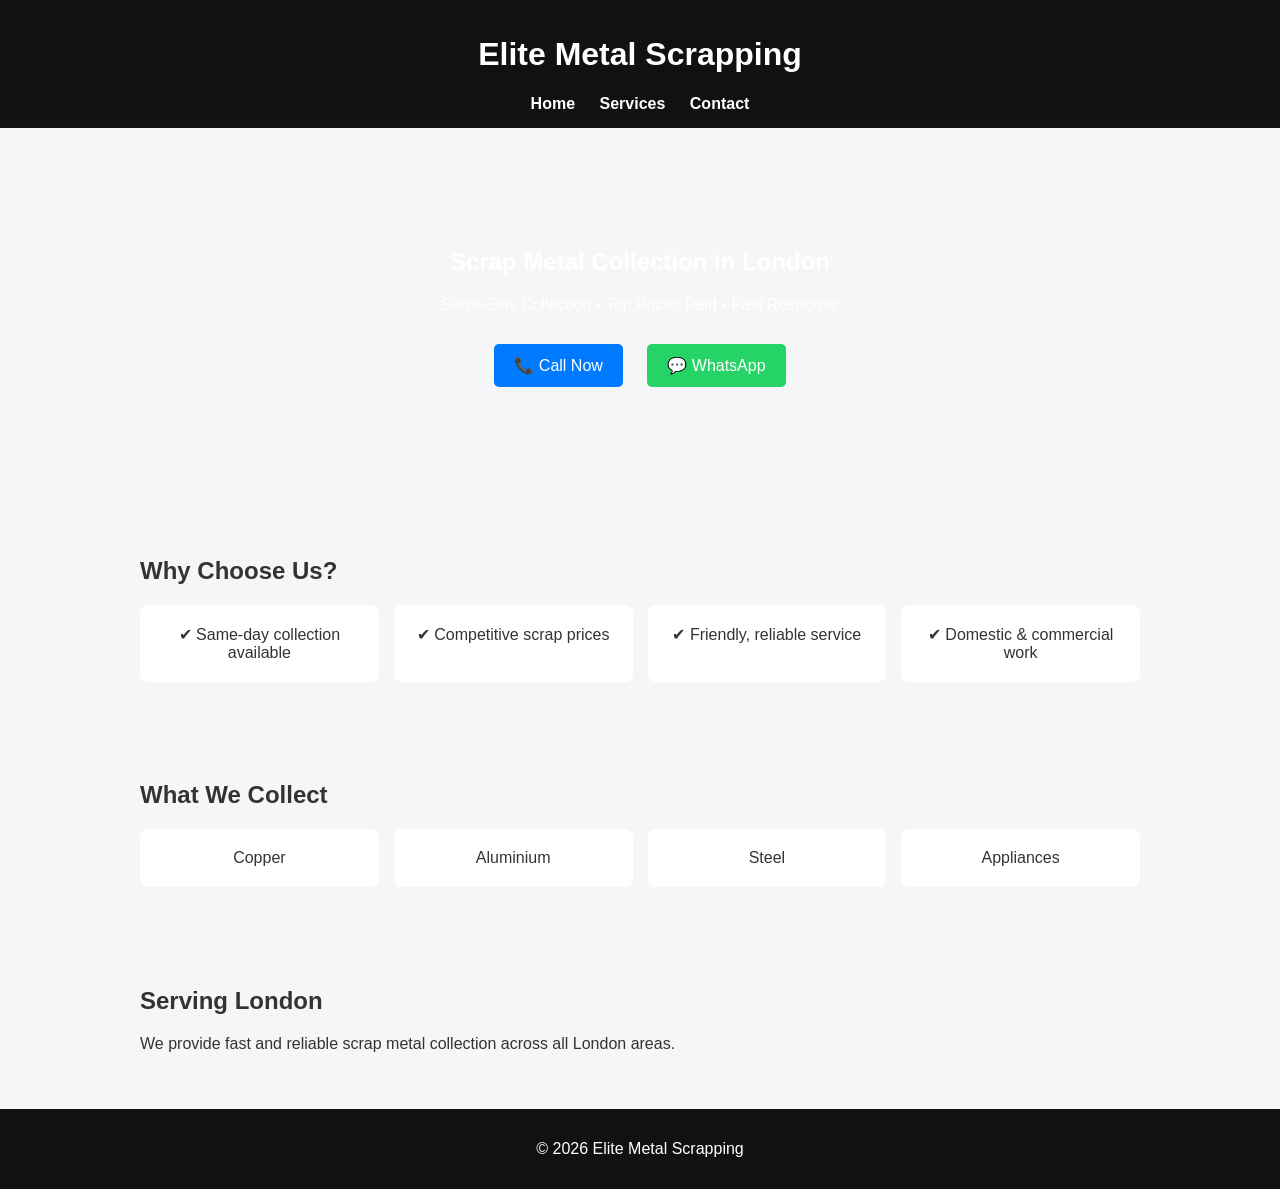
<file: index.html>
<!DOCTYPE html>
<html lang="en">
<head>
<meta charset="UTF-8">
<meta name="viewport" content="width=device-width, initial-scale=1.0">
<title>Elite Metal Scrapping | London Scrap Collection</title>
<meta name="description" content="Scrap metal collection in London. Fast, reliable service with top prices paid. Call now or WhatsApp for instant quote.">
<link rel="stylesheet" href="style.css">
</head>

<body>

<header>
    <h1>Elite Metal Scrapping</h1>
    <nav>
        <a href="index.html">Home</a>
        <a href="services.html">Services</a>
        <a href="contact.html">Contact</a>
    </nav>
</header>

<section class="hero">
    <h2>Scrap Metal Collection in London</h2>
    <p>Same-Day Collection • Top Prices Paid • Fast Response</p>

    <div class="cta-buttons">
        <a class="btn" href="tel:07935315746">📞 Call Now</a>
        <a class="btn whatsapp" href="https://wa.me/447935315746?text=Hi%20I%20have%20scrap%20metal%20for%20collection">💬 WhatsApp</a>
    </div>
</section>

<section class="container">
    <h2>Why Choose Us?</h2>
    <div class="grid">
        <div class="card">✔ Same-day collection available</div>
        <div class="card">✔ Competitive scrap prices</div>
        <div class="card">✔ Friendly, reliable service</div>
        <div class="card">✔ Domestic & commercial work</div>
    </div>
</section>

<section class="container">
    <h2>What We Collect</h2>
    <div class="grid">
        <div class="card">Copper</div>
        <div class="card">Aluminium</div>
        <div class="card">Steel</div>
        <div class="card">Appliances</div>
    </div>
</section>

<section class="container">
    <h2>Serving London</h2>
    <p>We provide fast and reliable scrap metal collection across all London areas.</p>
</section>

<footer>
    <p>© 2026 Elite Metal Scrapping</p>
</footer>

</body>
                                                                                            </html>
</file>
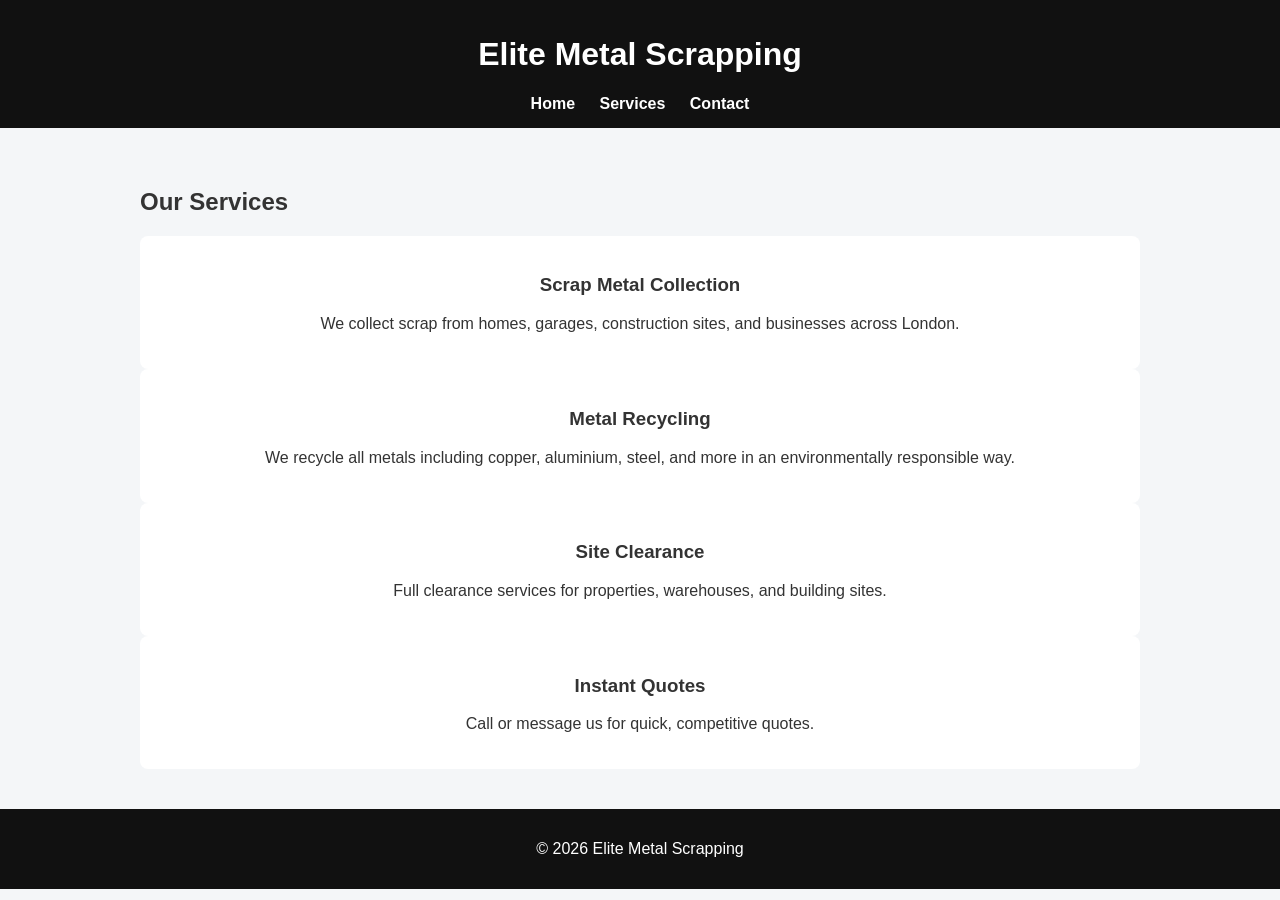
<file: services.html>
<!DOCTYPE html>
<html lang="en">
<head>
<meta charset="UTF-8">
<meta name="viewport" content="width=device-width, initial-scale=1.0">
<title>Services - Elite Metal Scrapping</title>
<link rel="stylesheet" href="style.css">
</head>

<body>

<header>
    <h1>Elite Metal Scrapping</h1>
    <nav>
        <a href="index.html">Home</a>
        <a href="services.html">Services</a>
        <a href="contact.html">Contact</a>
    </nav>
</header>

<section class="container">
    <h2>Our Services</h2>

    <div class="card">
        <h3>Scrap Metal Collection</h3>
        <p>We collect scrap from homes, garages, construction sites, and businesses across London.</p>
    </div>

    <div class="card">
        <h3>Metal Recycling</h3>
        <p>We recycle all metals including copper, aluminium, steel, and more in an environmentally responsible way.</p>
    </div>

    <div class="card">
        <h3>Site Clearance</h3>
        <p>Full clearance services for properties, warehouses, and building sites.</p>
    </div>

    <div class="card">
        <h3>Instant Quotes</h3>
        <p>Call or message us for quick, competitive quotes.</p>
    </div>

</section>

<footer>
    <p>© 2026 Elite Metal Scrapping</p>
</footer>

</body>
</html>
</file>
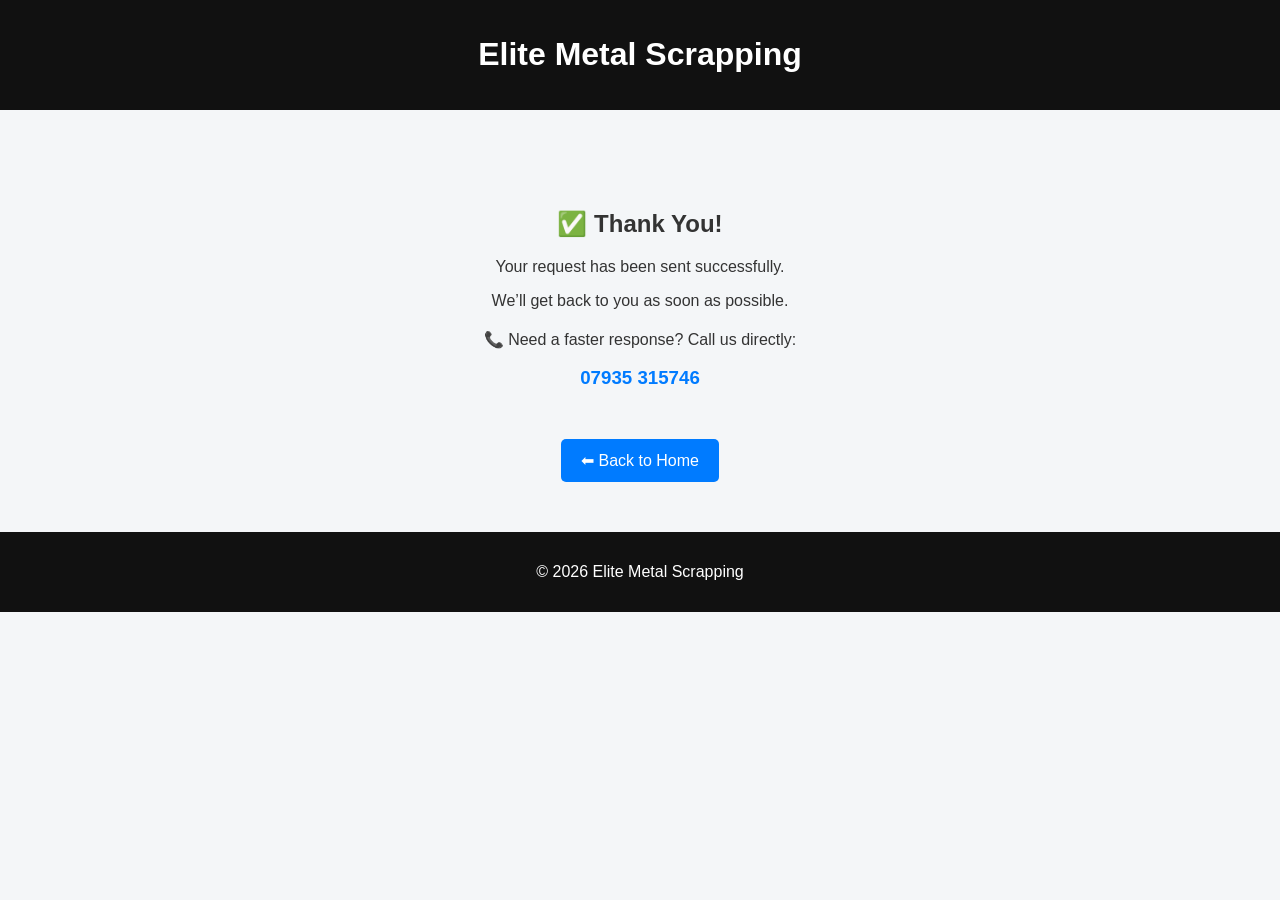
<file: thankyou.html>
<!DOCTYPE html>
<html lang="en">
<head>
<meta charset="UTF-8">
<meta name="viewport" content="width=device-width, initial-scale=1.0">
<title>Thank You - Elite Metal Scrapping</title>
<link rel="stylesheet" href="style.css">
</head>

<body>

<header>
    <h1>Elite Metal Scrapping</h1>
</header>

<section class="container" style="text-align:center; padding-top:80px;">
    
    <h2>✅ Thank You!</h2>
    
    <p>Your request has been sent successfully.</p>
    
    <p>We’ll get back to you as soon as possible.</p>

    <p style="margin-top:20px;">
        📞 Need a faster response? Call us directly:
    </p>

    <h3>
        <a href="tel:07935315746" style="color:#007BFF; text-decoration:none;">
            07935 315746
        </a>
    </h3>

    <div style="margin-top:40px;">
        <a class="btn" href="index.html">⬅ Back to Home</a>
    </div>

</section>

<footer>
    <p>© 2026 Elite Metal Scrapping</p>
</footer>

</body>
</html>
</file>
<file: style.css>
body {
    margin: 0;
    font-family: Arial, sans-serif;
    background: #f4f6f8;
    color: #333;
}

header {
    background: #111;
    color: white;
    padding: 15px;
    text-align: center;
}

nav a {
    color: white;
    margin: 0 10px;
    text-decoration: none;
    font-weight: bold;
}

.hero {
    background: url('https://images.unsplash.com/photo-1565610222536-ef125c59da2e') center/cover;
    color: white;
    padding: 100px 20px;
    text-align: center;
}

.hero p {
    margin-top: 10px;
}

.cta-buttons {
    margin-top: 20px;
}

.btn {
    display: inline-block;
    margin: 10px;
    padding: 12px 20px;
    background: #007BFF;
    color: white;
    text-decoration: none;
    border-radius: 5px;
}

.whatsapp {
    background: #25D366;
}

.container {
    max-width: 1000px;
    margin: auto;
    padding: 40px 20px;
}

.grid {
    display: grid;
    grid-template-columns: repeat(auto-fit, minmax(200px, 1fr));
    gap: 15px;
}

.card {
    background: white;
    padding: 20px;
    border-radius: 8px;
    text-align: center;
}

footer {
    background: #111;
    color: white;
    text-align: center;
    padding: 15px;
}

/* SOCIAL ICONS FIX */
.socials img {
    width: 24px;
    height: 24px;
    margin: 6px;
}
</file>
